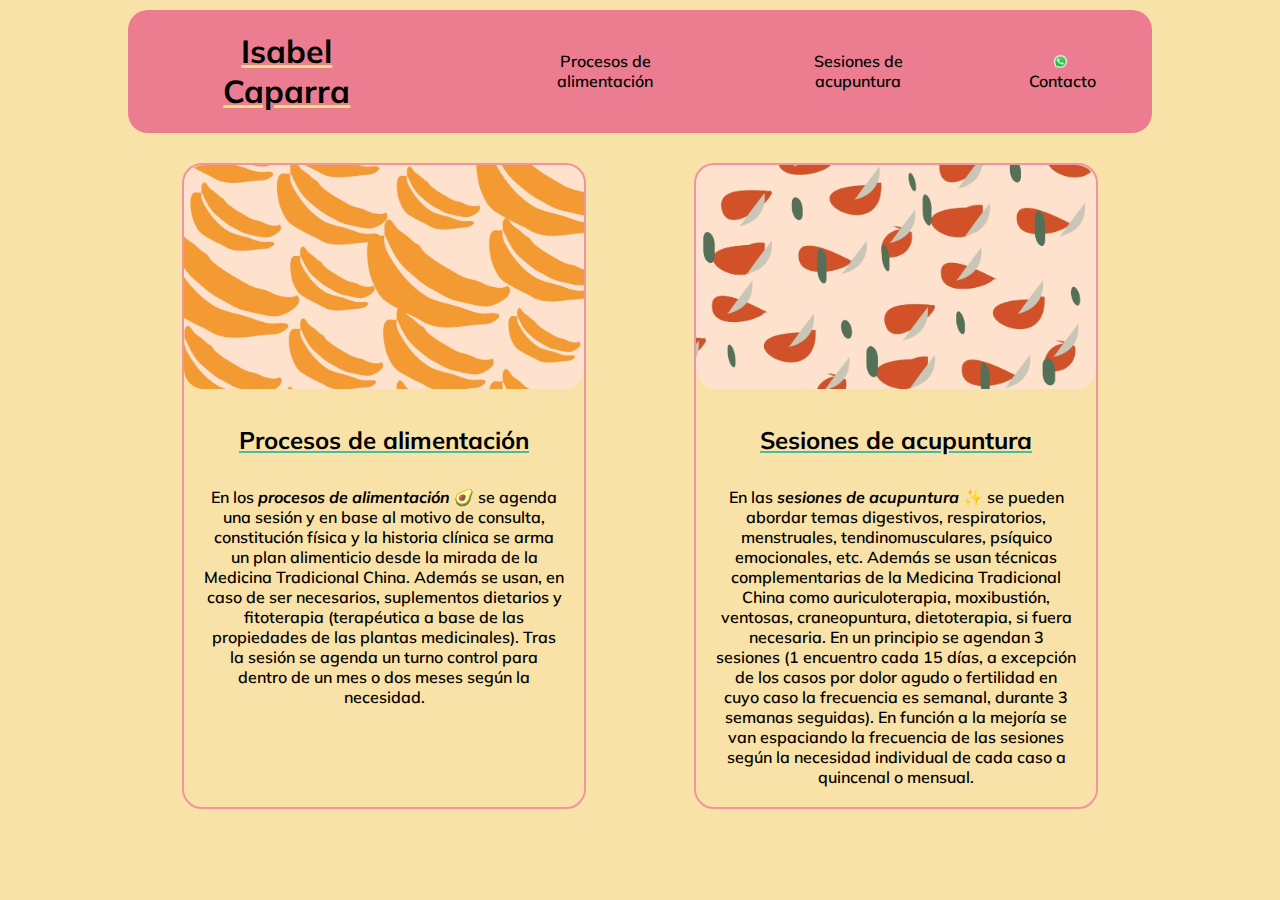
<file: index.html>
<!DOCTYPE html>
<html>
    <head>
        <title>Isabel Caparra</title>
        <link rel="stylesheet" href="Isa.css">

        <link rel="preconnect" href="https://fonts.googleapis.com">
<link rel="preconnect" href="https://fonts.gstatic.com" crossorigin>
<link href="https://fonts.googleapis.com/css2?family=Mulish:ital,wght@0,200;0,300;0,700;1,200;1,400;1,600&display=swap" rel="stylesheet">
    </head>

    <body>
        <header>
            <nav>
                <h1 class="titulo-principal">Isabel Caparra</h1>
                <ul>
                    <li><a href="#procesos-alimentacion">Procesos de alimentación</a></li>
                    <li><a href="#sesiones-acupuntura">Sesiones de acupuntura</a></li>
                    <li><a href="https://wa.link/xuiokm" target="_blank"><img src="WhatsApp logo.png" class="logo-whatsapp"/>Contacto</a></li>
                </ul>
            </nav>
        </header>
       
       
        <main>        
            <article class="encuadre-texto">
                <img src="0e92d67c-ffa1-42c0-b5d9-9f74898184b3.jpg"/>
                <h4 id="procesos-alimentacion" class="titulo-fuente"> Procesos de alimentación</h4>
                <p>En los <span class="cursiva">procesos de alimentación</span> 🥑 se agenda una sesión y en base al motivo de consulta, constitución física y la historia clínica se arma un plan alimenticio desde la mirada de la Medicina Tradicional China. Además se usan, en caso de ser necesarios, suplementos dietarios y fitoterapia (terapéutica a base de las propiedades de las plantas medicinales). Tras la sesión se agenda un turno control para dentro de un mes o dos meses según la necesidad.</p>
            </article>
        
            <article class="encuadre-texto">
                <img src="7bf0752f-fa86-42ec-8322-367e38d8e3ad.jpg"/>
                <h4 id="sesiones-acupuntura" class="titulo-fuente">Sesiones de acupuntura</h4>
                <p>En las <span class="cursiva">sesiones de acupuntura</span> ✨ se pueden abordar temas digestivos, respiratorios, menstruales, tendinomusculares, psíquico emocionales, etc. Además se usan técnicas complementarias de la Medicina Tradicional China como auriculoterapia, moxibustión, ventosas, craneopuntura, dietoterapia, si fuera necesaria. En un principio se agendan 3 sesiones (1 encuentro cada 15 días, a excepción de los casos por dolor agudo o fertilidad en cuyo caso la frecuencia es semanal, durante 3 semanas seguidas). En función a la mejoría se van espaciando la frecuencia de las sesiones según la necesidad individual de cada caso a quincenal o mensual. </p>
            </article>
        </main>    
    </body>
    
</html>
</file>
<file: Isa.css>
body {
    border: 40px;
    padding: 10px;
    background-color: rgb(248, 226, 167);
    width: 80%;
    display: block;
    margin-top: 30px;
    border-radius: 20px;
    margin: auto;
    font-family: 'Mulish', sans-serif; 
    font-weight: 600;
    text-align: center;
}

main {
    display: flex;
    justify-content: space-around;
}

img {
    width: 100%;
    border-radius: 20px;
}

.logo-whatsapp {
    width: 15px;
    margin-right: 3px;
    margin-bottom: -2px;
}

.titulo-fuente {
    font-size: 150%;
    font-weight: 700;
    text-decoration: underline rgb(73, 187, 159)
}


.titulo-principal {
    font-size: 200%;
    font-weight: 700;
    text-align: center;
    text-decoration: underline solid rgb(231, 229, 124);
}

.cursiva {
    font-family: 'Mulish';
    font-style: italic;
    font-weight: 700;
}

.encuadre-texto {
    margin-top: 30px;
    border-radius: 20px;
    border: 2px solid rgb(240, 148, 164);
    width: 400px;
}

nav {
    background-color: rgb(236, 125, 144);
    color: black;  
    display: flex;
    padding: 0 50px;
    align-items: center;
    justify-content: space-between;
    border-radius: 20px;
    background-image: url()
}

ul {
    list-style-type: none;
    display: flex;
}

li {
    margin-left: 80px;
}

a {
    color:black;
    text-decoration: none;
}

p {
    margin: 0 20px 20px;
}
</file>
